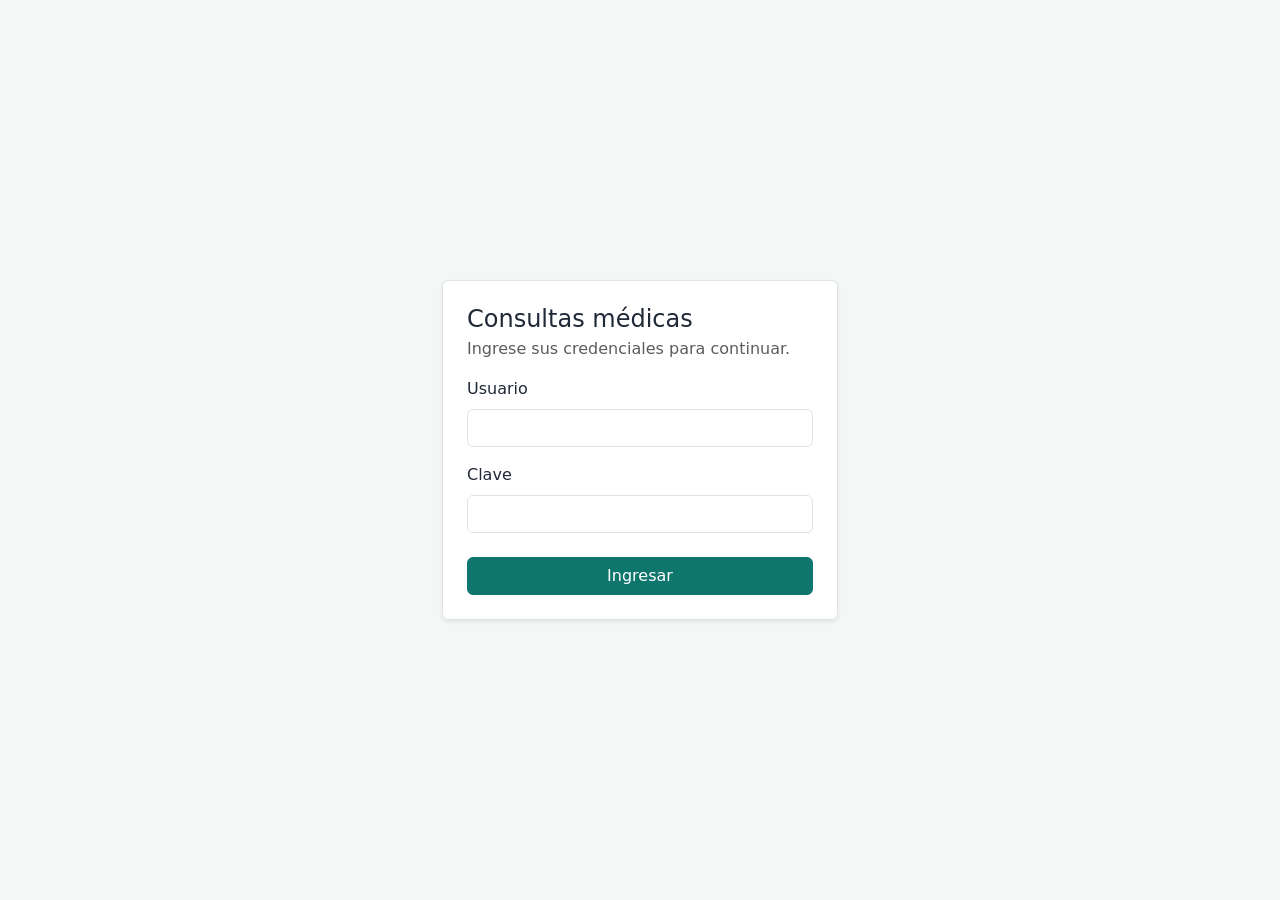
<file: src/main/resources/static/index.html>
<!DOCTYPE html>
<html lang="es">
<head>
  <meta charset="UTF-8">
  <meta name="viewport" content="width=device-width, initial-scale=1">
  <title>Iniciar sesión - Consultas médicas</title>
  <link href="https://cdn.jsdelivr.net/npm/bootstrap@5.3.3/dist/css/bootstrap.min.css" rel="stylesheet">
  <link rel="stylesheet" href="estilos.css">
</head>
<body class="d-flex align-items-center" style="min-height:100vh">
  <main class="container" style="max-width:420px">
    <div class="tarjeta shadow-sm p-4">
      <h1 class="h4 mb-1">Consultas médicas</h1>
      <p class="text-muted">Ingrese sus credenciales para continuar.</p>
      <div id="alerta"></div>
      <form id="formLogin">
        <label class="form-label" for="username">Usuario</label>
        <input class="form-control mb-3" id="username" autocomplete="username" required>
        <label class="form-label" for="password">Clave</label>
        <input class="form-control mb-4" id="password" type="password" autocomplete="current-password" required>
        <button class="btn btn-primary w-100">Ingresar</button>
      </form>
    </div>
  </main>

  <script src="app.js"></script>
  <script>
    const destinos = { ADMIN: 'admin.html', MEDICO: 'medico.html', PACIENTE: 'paciente.html' };

    document.getElementById('formLogin').addEventListener('submit', async e => {
      e.preventDefault();
      const resp = await fetch('/api/auth/login', {
        method: 'POST',
        headers: { 'Content-Type': 'application/json' },
        body: JSON.stringify({
          username: document.getElementById('username').value,
          password: document.getElementById('password').value
        })
      });
      const datos = await resp.json().catch(() => ({}));
      if (resp.ok) location.href = destinos[datos.rol];
      else mostrar(datos.error || 'No fue posible iniciar sesión', 'danger');
    });
  </script>
</body>
</html>
</file>
<file: src/main/resources/static/estilos.css>
:root { --bs-primary: #0f766e; --bs-primary-rgb: 15, 118, 110; --bs-link-color: #0f766e; }
body { background: #f4f7f6; color: #1f2937; font-family: "Segoe UI", system-ui, sans-serif; }
.btn-primary {
  --bs-btn-bg: #0f766e; --bs-btn-border-color: #0f766e;
  --bs-btn-hover-bg: #0b5f58; --bs-btn-hover-border-color: #0b5f58;
  --bs-btn-active-bg: #0b5f58; --bs-btn-active-border-color: #0b5f58;
}
.barra { background: #0f3d3a; }
.tarjeta { background: #fff; border: 1px solid #dde5e3; border-radius: 6px; padding: 1.25rem; }
th { font-weight: 600; }
</file>
